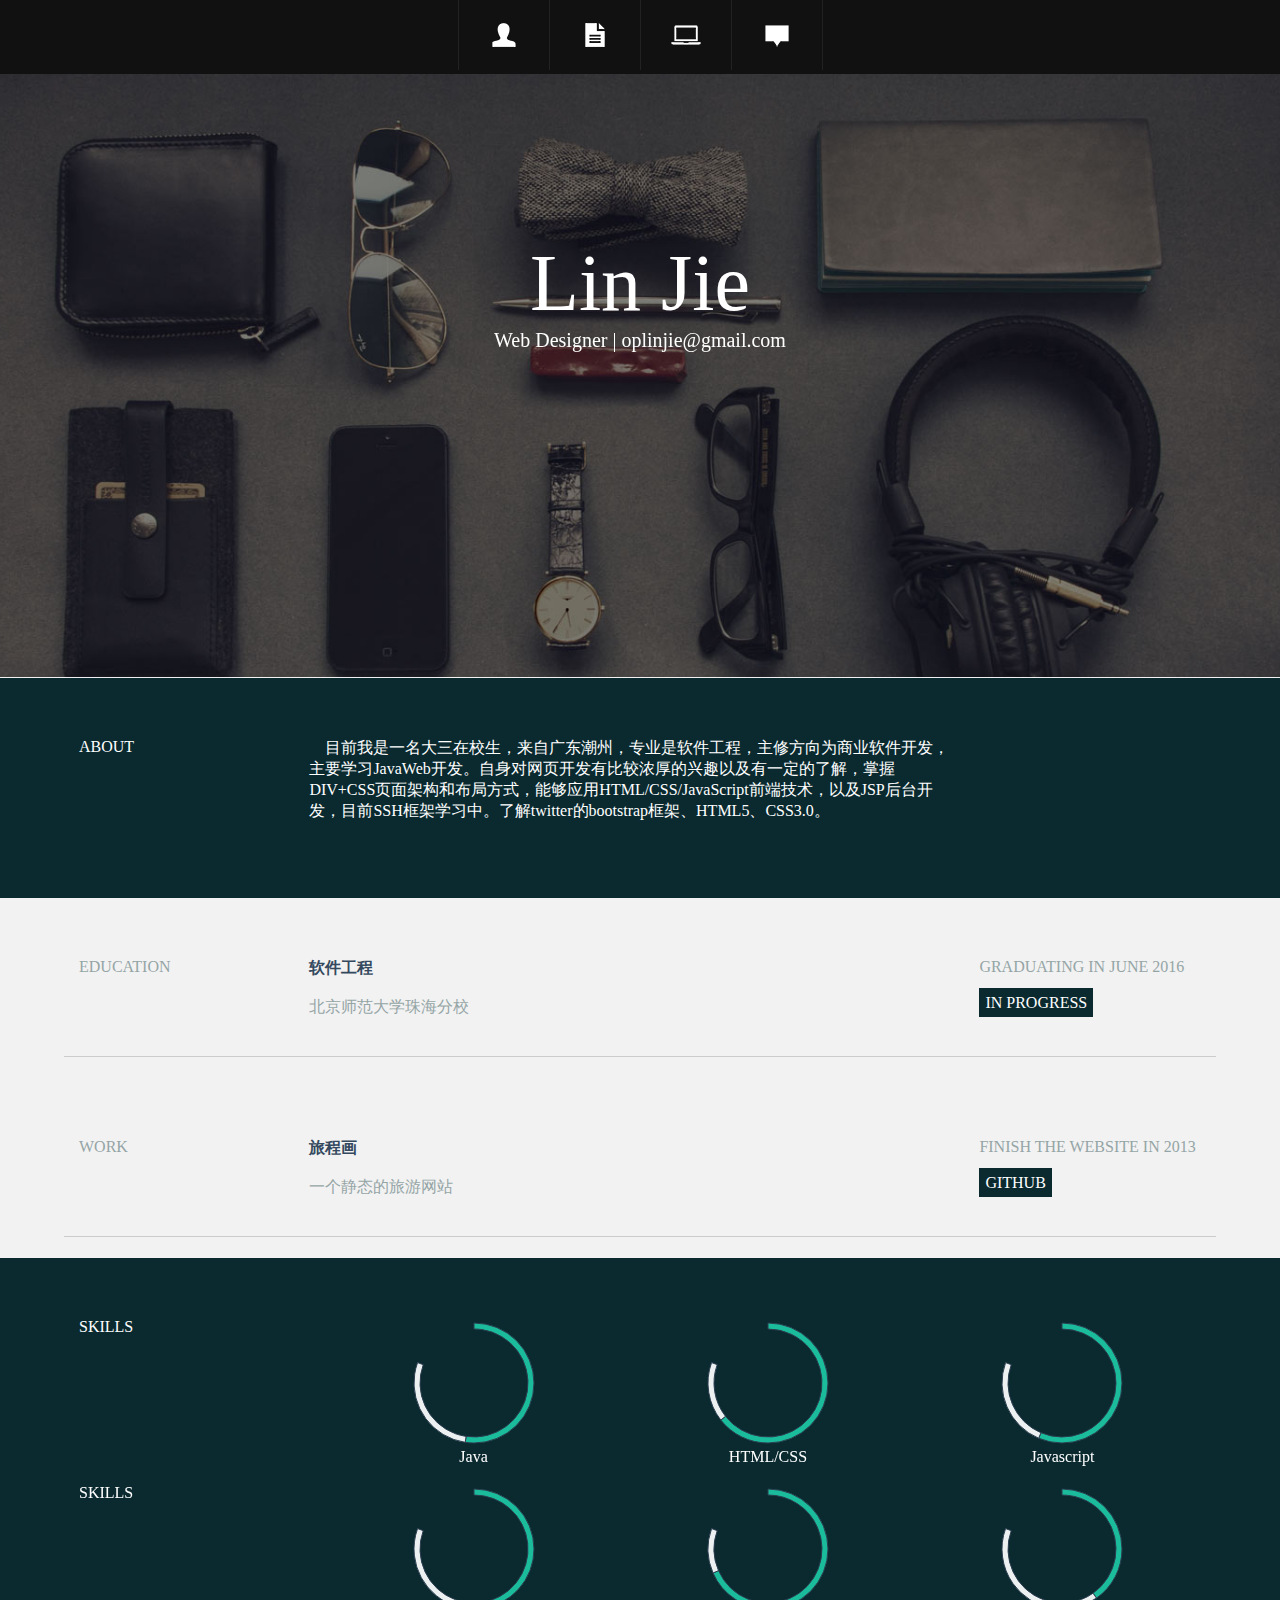
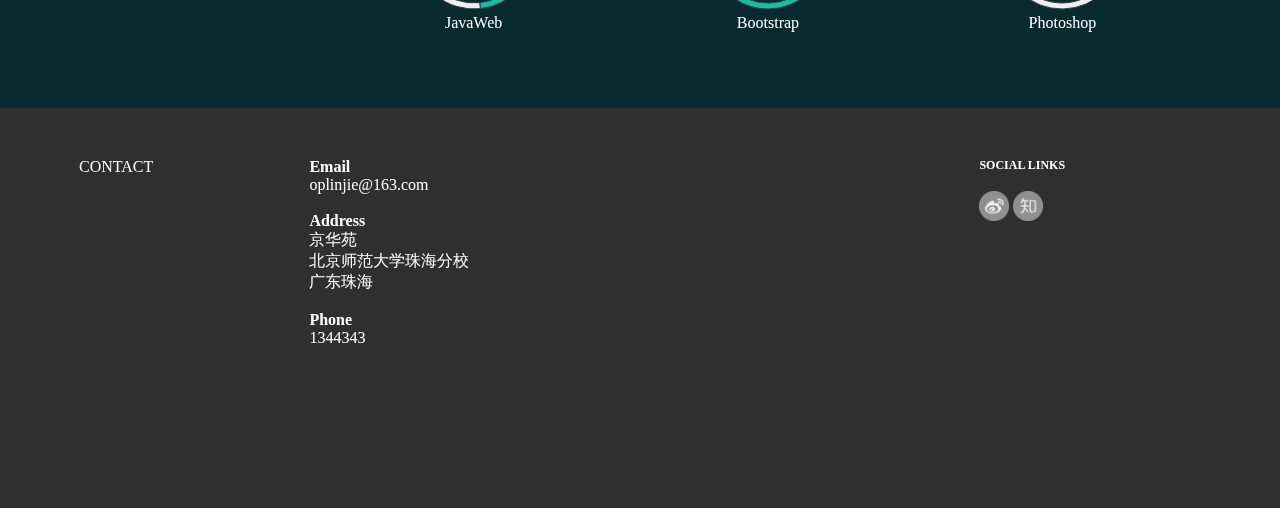
<file: index.html>
<<<<<<< HEAD
<!doctype html>
<html>
<head>
  <meta http-equiv="Content-Type" content="text/html; charset=utf-8" />
  <title>Linjie - 个人主页</title>
  <link rel="stylesheet" href="css/style.css">
  <meta name="author"content="linjie,oplinjie@gmail.com">
  <script src="javascripts/Chart.js"></script>

</head>

<body>
  <div class="header">
    <ul class="nav">
      <li class="menu-item"><a class="smoothScroll" href="#about" title="About"><i class="icon-user"><img src="img/icon-user.png" alt=""></i></a></li>
      <li class="menu-item"><a class="smoothScroll" href="#resume" title="Resume"><i class="icon-resume"><img src="img/icon-resume.png" alt=""></i></a></li>
      <li class="menu-item"><a class="smoothScroll" href="#work" title="Works"><i class="icon-work"><img src="img/icon-work.png" alt=""></i></a></li>
      <li class="menu-item"><a class="smoothScroll" href="#contact" title="Contact"><i class="icon-contact"><img src="img/icon-contact.png" alt=""></i></a></li>
    </ul>
  </div>

  <div class="banner">
    <h1>Lin   Jie</h1>
    <h3>Web Designer | oplinjie@gmail.com</h3>
  </div>

  <section id="about"></section>
  <div id="intro">
    <div class="title">
      <h4>ABOUT</h4>
    </div>
    <div class="content">
      <p>
        &nbsp;&nbsp;&nbsp;&nbsp;目前我是一名大三在校生，来自广东潮州，专业是软件工程，主修方向为商业软件开发，主要学习JavaWeb开发。自身对网页开发有比较浓厚的兴趣以及有一定的了解，掌握DIV+CSS页面架构和布局方式，能够应用HTML/CSS/JavaScript前端技术，以及JSP后台开发，目前SSH框架学习中。了解twitter的bootstrap框架、HTML5、CSS3.0。
      </p>
    </div>
    <div class="add">

    </div>
  </div>
  
  <section id="resume"></section>
  <div class="education">
    <div class="title">
      <h4>EDUCATION</h4>
    </div>
    <div class="content">
      <p><span>软件工程</span><br/><br/>
        北京师范大学珠海分校<br/>
      </p>
    </div>
    <div class="add">
      <p>GRADUATING IN JUNE 2016<br/><br/>
        <span>IN PROGRESS</span>
      </p>
    </div>
    <div class="clear"><br><hr></div>
  </div><!--/.education -->
  
  <div class="education">
    <div class="title">
      <h4>WORK</h4>
    </div>
    <div class="content">
      <p><span>旅程画</span><br/><br/>
        一个静态的旅游网站<br/>
      </p>
    </div>
    <div class="add">
      <p>FINISH THE WEBSITE IN 2013<br/><br/>
        <span><a href="http://oplinjie.github.io/PaintingOfTrip/index1.html">GITHUB</a></span>
      </p>
    </div>
    <div class="clear"><br><hr></div>
  </div><!--/.education -->
   <section id="work"></section>
  <div class="skillswrap">
    <div class="title">
      <h4>SKILLS</h4>
    </div>
    <div class="title centered">
      <canvas id="Java" height="130" width="130"></canvas>
      <p>Java</p>
      <br>
      <script>
      var doughnutData = [
      {
        value: 65,
        color:"#1abc9c"
      },
      {
        value : 35,
        color : "#ecf0f1"
      }
      ];
      var myDoughnut = new Chart(document.getElementById("Java").getContext("2d")).Doughnut(doughnutData);
      </script>
    </div>
    <div class="title centered">
      <canvas id="html" height="130" width="130"></canvas>
      <p>HTML/CSS</p>
      <br>
      <script>
      var doughnutData = [
      {
        value: 80,
        color:"#1abc9c"
      },
      {
        value : 20,
        color : "#ecf0f1"
      }
      ];
      var myDoughnut = new Chart(document.getElementById("html").getContext("2d")).Doughnut(doughnutData);
      </script>
    </div>
    <div class="title centered">
      <canvas id="javascript" height="130" width="130"></canvas>
      <p>Javascript</p>
      <br>
      <script>
      var doughnutData = [
      {
        value: 70,
        color:"#1abc9c"
      },
      {
        value : 30,
        color : "#ecf0f1"
      }
      ];
      var myDoughnut = new Chart(document.getElementById("javascript").getContext("2d")).Doughnut(doughnutData);
      </script>
    </div>
    <div class="title">
      <h4>SKILLS</h4>
    </div>
    <div class="title centered">
      <canvas id="JavaWeb" height="130" width="130"></canvas>
      <p>JavaWeb</p>
      <br>
      <script>
      var doughnutData = [
      {
        value: 60,
        color:"#1abc9c"
      },
      {
        value : 40,
        color : "#ecf0f1"
      }
      ];
      var myDoughnut = new Chart(document.getElementById("JavaWeb").getContext("2d")).Doughnut(doughnutData);
      </script>
    </div>
    <div class="title centered">
      <canvas id="bootstrap" height="130" width="130"></canvas>
      <p>Bootstrap</p>
      <br>
      <script>
      var doughnutData = [
      {
        value: 85,
        color:"#1abc9c"
      },
      {
        value : 15,
        color : "#ecf0f1"
      }
      ];
      var myDoughnut = new Chart(document.getElementById("bootstrap").getContext("2d")).Doughnut(doughnutData);
      </script>
    </div>    
    <div class="title centered">
      <canvas id="photoshop" height="130" width="130"></canvas>
      <p>Photoshop</p>
      <br>
      <script>
      var doughnutData = [
      {
        value: 50,
        color:"#1abc9c"
      },
      {
        value : 50,
        color : "#ecf0f1"
      }
      ];
      var myDoughnut = new Chart(document.getElementById("photoshop").getContext("2d")).Doughnut(doughnutData);
      </script>
    </div>    
    <br>
  </div><!--/ #skillswrap -->

 

  <section id="contact"></section>
  <div class="footer">
    <div class="title">
      <h4>CONTACT</h4>
    </div>
    <div class="content">
      <p><span>Email</span><br/>
        oplinjie@163.com<br/>
      </p>
      <br>
      <p><span>Address</span><br/>
        京华苑 <br/>
        北京师范大学珠海分校 <br/>
        广东珠海 <br/>
      </p>
      <br>
      <p><span>Phone</span><br/>
        1344343 <br/>
      </p>
    </div>
    <div class="add">
      <p><span>SOCIAL LINKS</span></p>
      <br>
      <p>
        <a href="http://weibo.com/linjie71"><img src="img/weibo2.png" alt="weibo" ></a>
        <a href="http://www.zhihu.com/people/linjie71"><img src="img/zhihu2.png" alt="zhihu"></a>
      </p>
    </div>
  </div><!--/ #footer -->

</body>
<script src="javascripts/jquery-1.11.1.min.js"></script>
<script src="javascripts/respond.js"></script>
</html>
</file>
<file: css/style.css>
* { 
	padding:0; 
	margin:0; 
}
body{
	margin:0;
	padding:0;
	font-size: 16px;
	background-color: #f2f2f2;
	color: #555;
	font-family: "Lato";
}
.clear{
	clear: both;
}
h1, h2, h3, h4, h5, h6 {
	font-family: "Raleway";
	font-weight: 300;
	color: #333;
}

/** 链接 **/
a {
	color: #f85c37;
	word-wrap: break-word;
	-webkit-transition: color 0.1s ease-in, background 0.1s ease-in;
	-moz-transition: color 0.1s ease-in, background 0.1s ease-in;
	-ms-transition: color 0.1s ease-in, background 0.1s ease-in;
	-o-transition: color 0.1s ease-in, background 0.1s ease-in;
	transition: color 0.1s ease-in, background 0.1s ease-in;
}
a:hover,
a:focus {
	color: #7b7b7b;
	text-decoration: none;
	outline: 0;
}
a:before,
a:after {
	-webkit-transition: color 0.1s ease-in, background 0.1s ease-in;
	-moz-transition: color 0.1s ease-in, background 0.1s ease-in;
	-ms-transition: color 0.1s ease-in, background 0.1s ease-in;
	-o-transition: color 0.1s ease-in, background 0.1s ease-in;
	transition: color 0.1s ease-in, background 0.1s ease-in;
}

hr {
    border-color: #ccc;
    border-right: 0 none;
    border-style: solid none none;
    border-width: 1px 0 0;
    display: block;
    height: 1px;
    padding: 0;
    width: 90%;
    margin: 20px 5%;
}
/*导航条*/
.header{
	min-width: 760px;width: expression(document.body.clientWidth < 760? "760px": "100%" )/*最小宽度设置*/;width:100%;
	height:60px;
	background-color:#111;
	position: fixed;
	top: 0;
	left: 0;
	right: 0;
	z-index: 10000;
	overflow: visible;
	line-height: 0;
	text-align: center;
	-webkit-transition: all .5s;
	-moz-transition:all .5s;
	transition: all 1s;
}
.nav li.active a, .nav li a:hover {
	color:#FFF;
	background-color:rgb(128,78,33);
}
.header ul.nav {
	display: inline-block;
	position: relative;
	margin: 0;
	padding: 0;
	border-right: 1px solid #222;
	zoom:1;
	*display: inline;
}
.header ul.nav > li {
	display: block;
	float: left;
	padding: 0;
}
.header ul.nav a {
	display: block;
	font: normal 11px/18px "Helvetica Neue", Helvetica, Arial, sans-serif;
	text-decoration: none;
	padding: 14px 20px ;
	border-left: 1px solid #222;
	-webkit-transition: all .5s;
	-moz-transition:all .5s;
	transition: all 1s;
}
.header ul.nav a:hover {
	background: #222;
	text-decoration: none;
	border-left: 1px solid #111;
}
.header ul.nav .active a {
	background: #44bbaa;
	border-left: 1px solid #111;
}
.header ul.nav .active a:hover {
	background: #44bbaa;
}
.header i {
	font-size: 25px;
}
.header ul.nav img{
	height: 25px;
}
.header ul.nav .active a {
	background: #44bbaa;
	border-left: 1px solid #111;
}
.header ul.nav .active a:hover {
	background: #44bbaa;
}
.big-header{
	height:74px;
	-webkit-transition: all .5s;
	-moz-transition:all .5s;
	transition: all 1s;
}
.big-header ul.nav img{
	height: 30px;
}
.big-header ul.nav a{
	padding: 20px 30px ;
	-webkit-transition: all .5s;
	-moz-transition:all .5s;
	transition: all 1s;
} 
/* 导航条结束 */

/*标语*/
.banner{
	width: 100%;
	min-height: 500px;
	background: url(../img/banner.jpg) no-repeat center top;
	padding-top:160px;
	text-align:center;

	-webkit-background-size: 100%;
	-moz-background-size: 100%;
	-o-background-size: 100%;
	background-size: 100%;

	-webkit-background-size: cover;
	-moz-background-size: cover;
	-o-background-size: cover;
	background-size: cover;
}
.banner h1 {
	padding-top:60px;
	font-size: 80px;
	color: white;
}
.banner h3 {
	font-size: 20px;
	color: white;
}
/*end of banner*/
.title{
	margin-left: 5%;
	float: left;
	width: 18%;
	padding-left: 15px;
	padding-right: 15px;
	box-sizing: border-box;
}
.content{
	float: left;
	width: 50%;
	padding-left: 15px;
	padding-right: 15px;
}
.add{
	float: left;
	width: 18%;
	padding-left: 15px;
	padding-right: 15px;
}
/*about*/
#intro{
	background: #0A2A30;
	padding-top: 60px;
	padding-bottom: 160px;
	color: white;
}
#intro h4, p {
	color: white;
}
/*resume*/
.education{
	color: #2f2f2f;
	padding-top: 60px;
}
.education p, h4{
	color: #95a5a6;;
}
.education > .content span{
	color: #34495e;
	font-weight: 700;
}
.education > .add span{
	padding: 6px;
	color: white;
	background: #0A2A30;
}
.education span a{
	text-decoration: none;
	color: #fff;
}
.skillswrap{
	background: #0A2A30;
	height: 330px;
	padding-top: 60px;
	padding-bottom: 60px;
	color: white;
}
.skillswrap h4, p {
	color: white;
}
.centered {
    text-align: center;
}

/*页脚*/
.footer{
	height: 300px;
	background: #2f2f2f;
	padding-top: 50px;
	padding-bottom: 50px;
}
.footer h4,p{
	color: white;
}
.footer span {
	font-weight: 700;
}
.footer i {
	padding-right: 8px;
	color: #1abc9c;
}
.footer>.add span{
	font-size: 12px;
}
.footer img{
	width: 30px;
	height: 30px;
}
</file>
